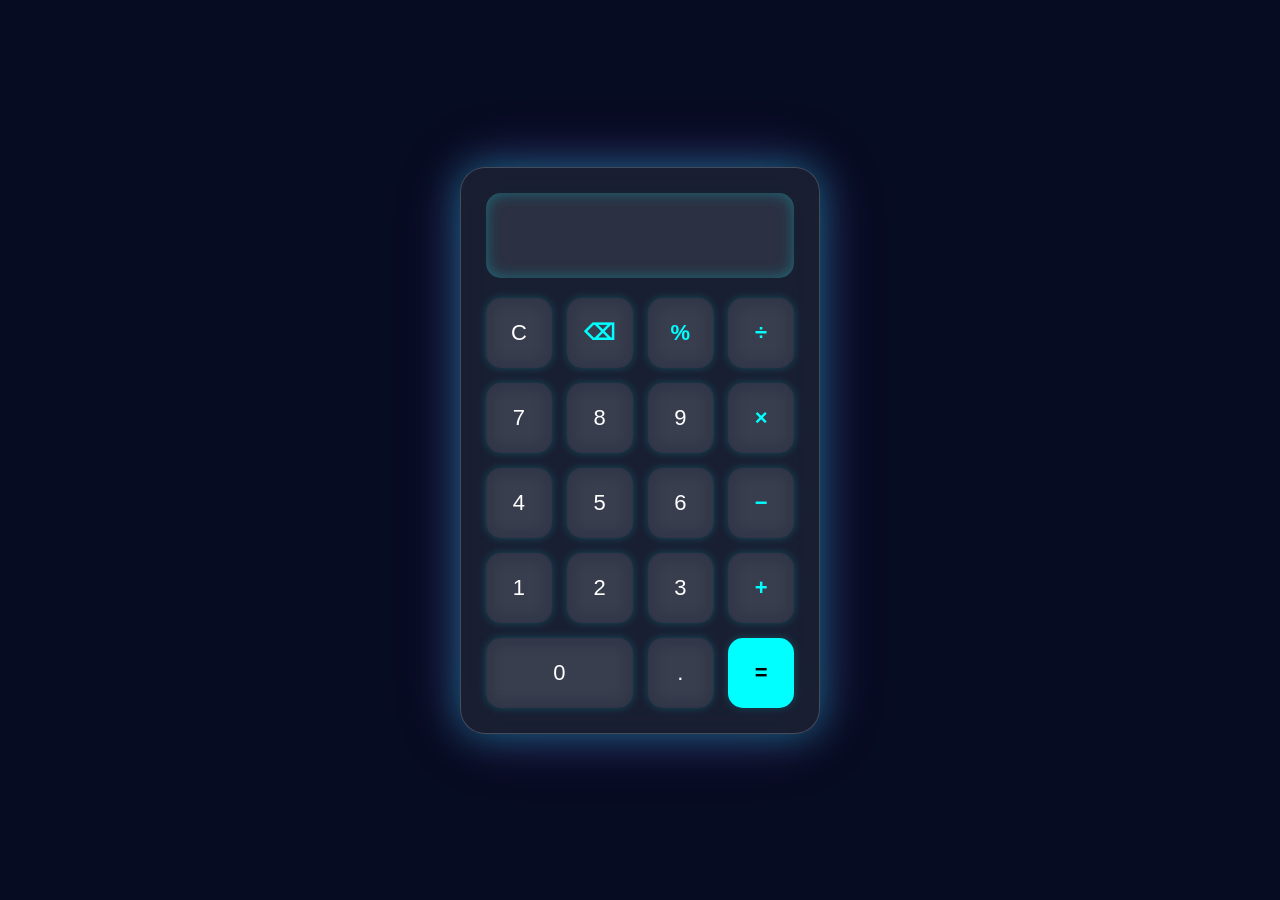
<file: calculator.html>
<!DOCTYPE html>
<html lang="en">
<head>
<meta charset="UTF-8">
<meta name="viewport" content="width=device-width, initial-scale=1.0">
<title>Professional Calculator</title>

<!--<style>
*{
    margin:0;
    padding:0;
    box-sizing:border-box;
    font-family:Arial, sans-serif;
}

body{
    height:100vh;
    display:flex;
    justify-content:center;
    align-items:center;
    background:linear-gradient(135deg,#141e30,#243b55);
}

.calculator{
    width:340px;
    background:#1f2937;
    border-radius:20px;
    padding:20px;
    box-shadow:0 15px 35px rgba(0,0,0,.4);
}

.display{
    width:100%;
    height:80px;
    background:#111827;
    border:none;
    border-radius:12px;
    color:#fff;
    font-size:32px;
    text-align:right;
    padding:15px;
    margin-bottom:20px;
    outline:none;
}

.buttons{
    display:grid;
    grid-template-columns:repeat(4,1fr);
    gap:12px;
}

button{
    height:65px;
    border:none;
    border-radius:12px;
    font-size:22px;
    font-weight:bold;
    cursor:pointer;
    transition:.2s;
}

button:hover{
    transform:scale(1.05);
}

.number{
    background:#374151;
    color:white;
}

.operator{
    background:#f59e0b;
    color:white;
}

.equal{
    background:#10b981;
    color:white;
    grid-column:span 2;
}

.clear{
    background:#ef4444;
    color:white;
}

.zero{
    grid-column:span 2;
}
</style>-->
<style>
    *{
margin:0;
padding:0;
box-sizing:border-box;
font-family:'Poppins',sans-serif;
}

body{
display:flex;
justify-content:center;
align-items:center;
height:100vh;
background:#060c21;
overflow:hidden;
}

.background{
position:absolute;
width:100%;
height:100%;
overflow:hidden;
}

.circle{
position:absolute;
border-radius:50%;
filter:blur(90px);
}

.c1{
width:350px;
height:350px;
background:#00ffff;
top:-80px;
left:-80px;
}

.c2{
width:350px;
height:350px;
background:#ff00ff;
bottom:-80px;
right:-80px;
}

.calculator{
position:relative;
width:360px;
padding:25px;
border-radius:25px;

background:rgba(255,255,255,.08);

backdrop-filter:blur(20px);

border:1px solid rgba(255,255,255,.2);

box-shadow:
0 0 40px rgba(0,255,255,.4),
0 0 70px rgba(255,0,255,.2);
}

#display{

width:100%;
height:85px;

border:none;

outline:none;

border-radius:15px;

background:rgba(255,255,255,.08);

color:#fff;

font-size:35px;

text-align:right;

padding:20px;

margin-bottom:20px;

box-shadow:inset 0 0 15px rgba(0,255,255,.3);
}

.buttons{

display:grid;

grid-template-columns:repeat(4,1fr);

gap:15px;
}

button{

height:70px;

border:none;

border-radius:15px;

font-size:22px;

color:white;

cursor:pointer;

background:rgba(255,255,255,.07);

backdrop-filter:blur(10px);

transition:.25s;

box-shadow:
0 0 10px rgba(0,255,255,.2);
}

button:hover{

transform:translateY(-5px);

background:#00eaff;

color:black;

box-shadow:

0 0 20px #00ffff,

0 0 40px #00ffff;
}

.operator{

color:#00ffff;

font-weight:bold;
}

.equal{

background:#00ffff;

color:black;

font-weight:bold;
}

.equal:hover{

background:#00ffaa;

box-shadow:

0 0 25px #00ffaa,

0 0 50px #00ffaa;
}

.zero{

grid-column:span 2;
}

@media(max-width:450px){

.calculator{

width:95%;

}

button{

height:65px;

font-size:20px;
}
}
</style>
</head>

<body>

<div class="calculator">
    <input type="text" id="display" class="display" readonly>

    <div class="buttons">

        <button class="clear" onclick="clearDisplay()">C</button>
        <button class="operator" onclick="deleteLast()">⌫</button>
        <button class="operator" onclick="append('%')">%</button>
        <button class="operator" onclick="append('/')">÷</button>

        <button class="number" onclick="append('7')">7</button>
        <button class="number" onclick="append('8')">8</button>
        <button class="number" onclick="append('9')">9</button>
        <button class="operator" onclick="append('*')">×</button>

        <button class="number" onclick="append('4')">4</button>
        <button class="number" onclick="append('5')">5</button>
        <button class="number" onclick="append('6')">6</button>
        <button class="operator" onclick="append('-')">−</button>

        <button class="number" onclick="append('1')">1</button>
        <button class="number" onclick="append('2')">2</button>
        <button class="number" onclick="append('3')">3</button>
        <button class="operator" onclick="append('+')">+</button>

        <button class="number zero" onclick="append('0')">0</button>
        <button class="number" onclick="append('.')">.</button>
        <button class="equal" onclick="calculate()">=</button>

    </div>
</div>

<script>
let display = document.getElementById("display");

function append(value){
    display.value += value;
}

function clearDisplay(){
    display.value = "";
}

function deleteLast(){
    display.value = display.value.slice(0,-1);
}

function calculate(){
    try{
        display.value = eval(display.value);
    }
    catch{
        display.value = "Error";
    }
}
</script>

</body>
</html>
</file>
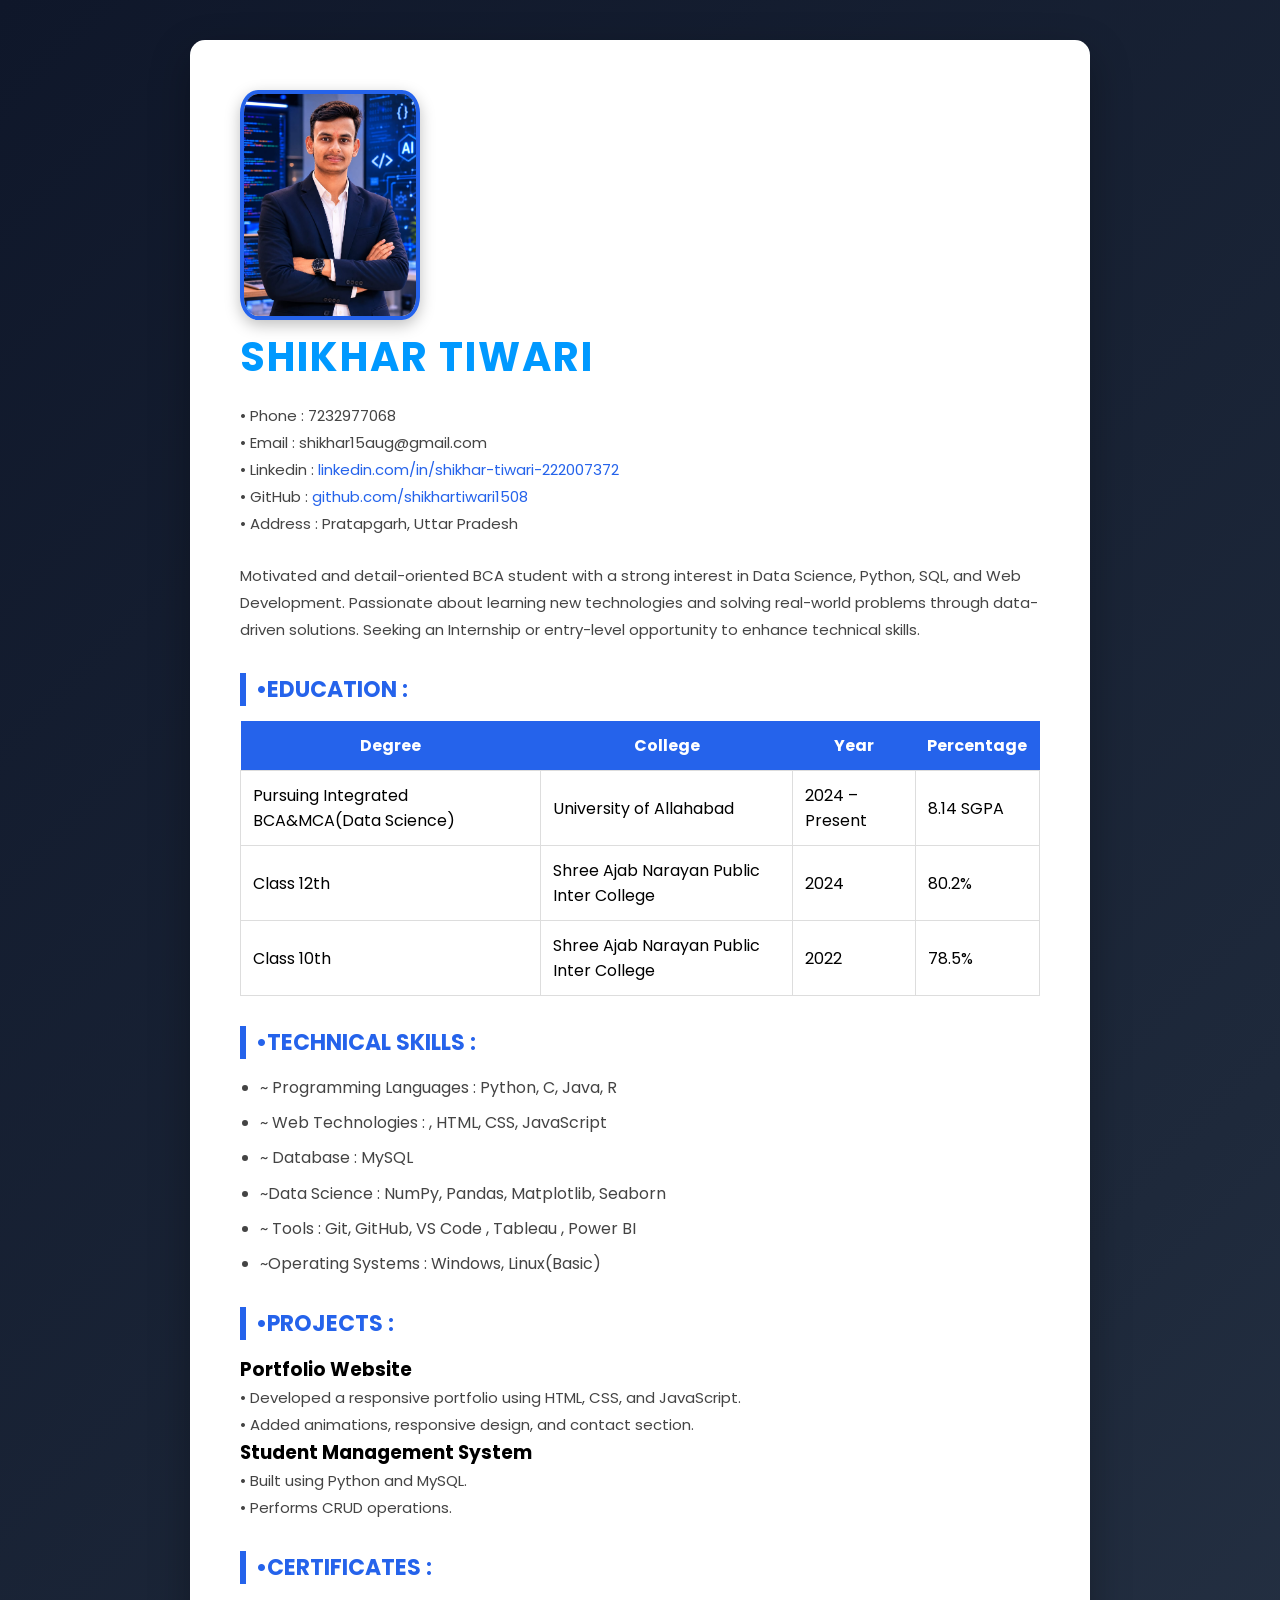
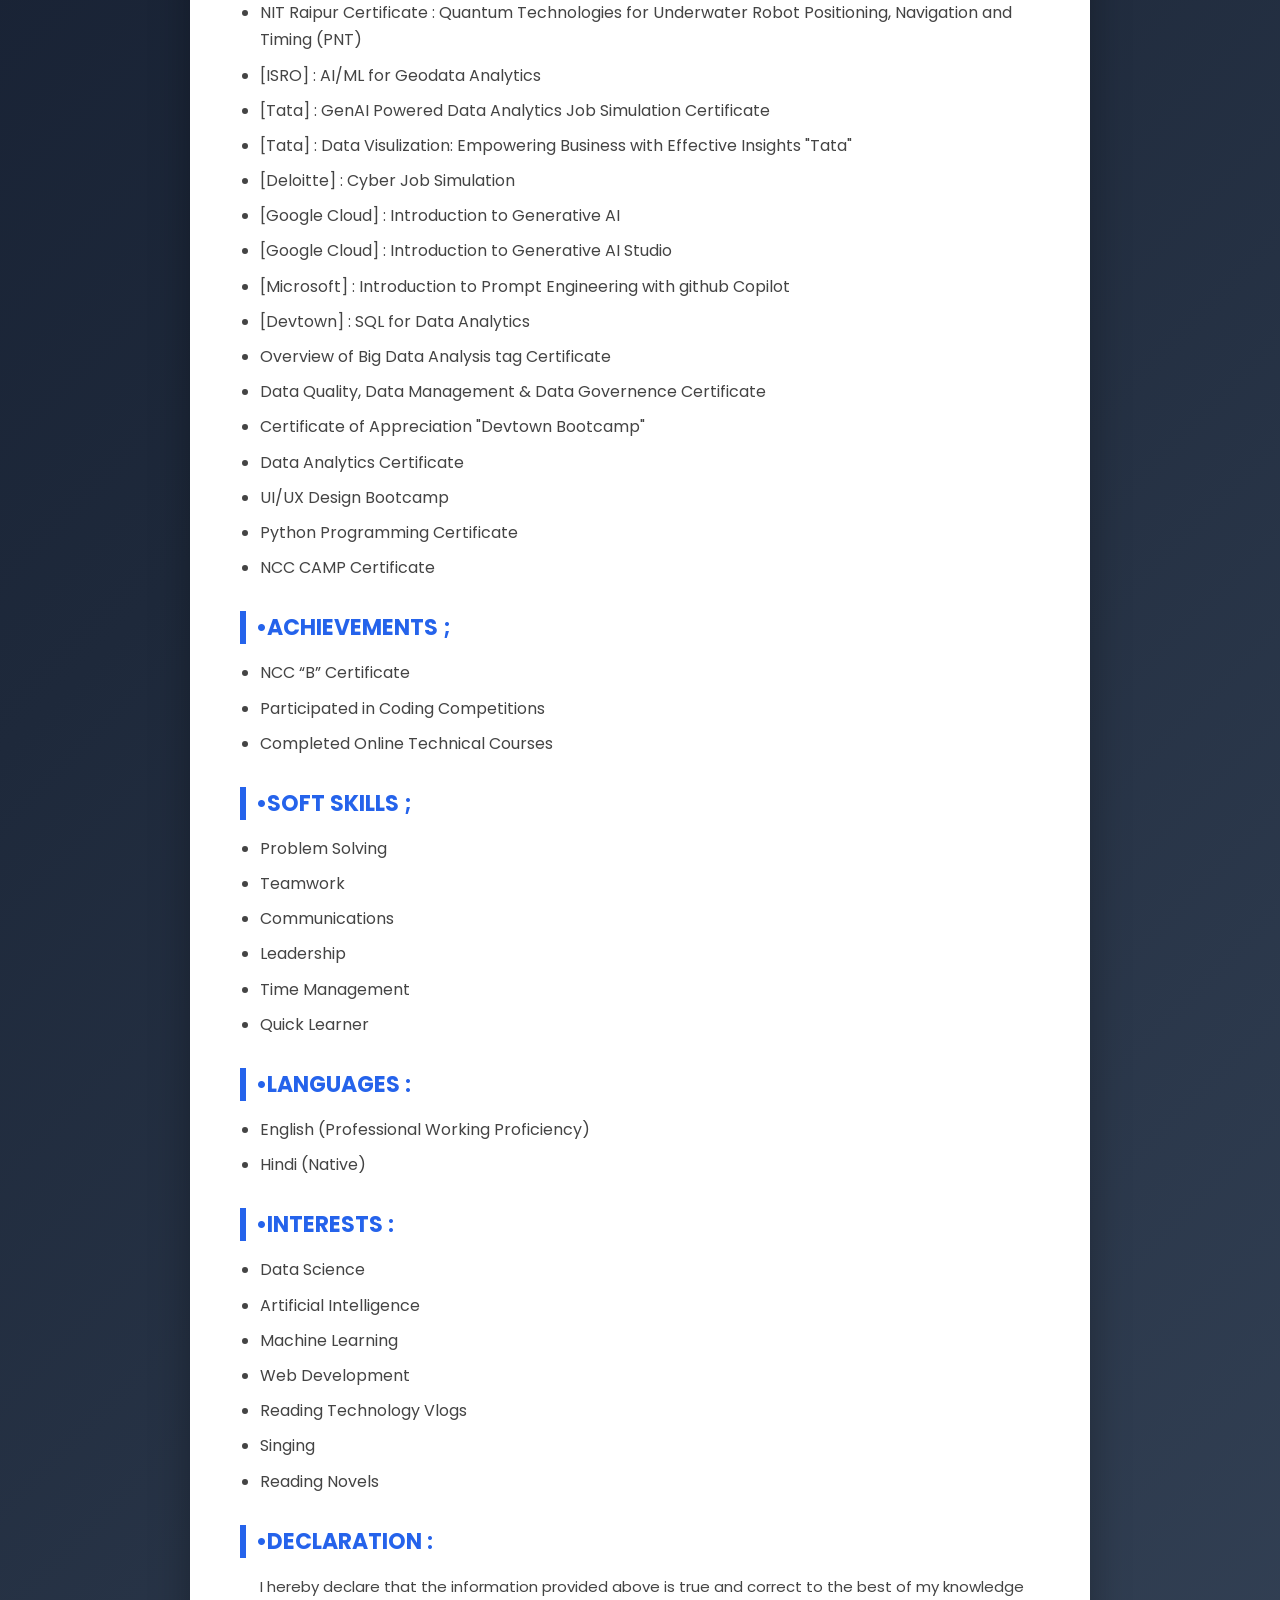
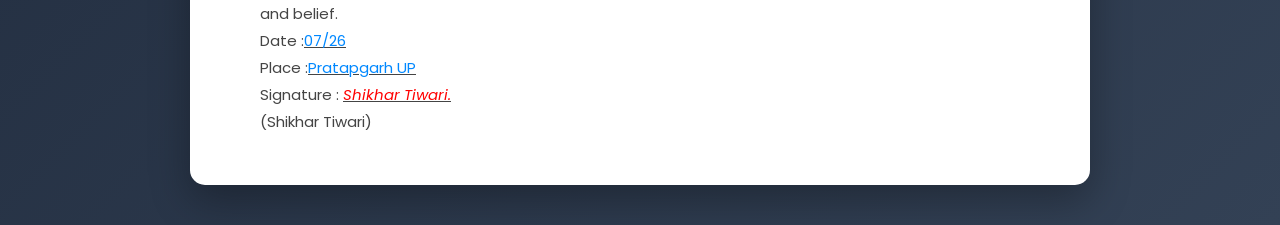
<file: cv.html>
<!DOCTYPE html>
<html lang="en">
<head>
    <meta charset="UTF-8">
    <meta name="viewport" content="width=device-width, initial-scale=1.0">
    <title>Shikhar Tiwari-CV</title>
    <link rel="stylesheet" href="cv.css">
</head>
<body>
    <div class="resume">
        <div class="header-right">
    <img src="shikhar.jpeg" alt="Profile Photo">
</div>
     <div class="header-left">  
    <h1><span style="color:rgb(0, 153, 255);">SHIKHAR TIWARI</span></h1>
    <div class ="contact">
<p>• Phone : 7232977068 
</p>
<p>• Email : shikhar15aug@gmail.com
</p>

<p>• Linkedin :<a href="https://www.linkedin.com/in/shikhar-tiwari-222007372" target="_blank">
    linkedin.com/in/shikhar-tiwari-222007372
</a></p>

<p>• GitHub :
<a href="https://github.com/shikhartiwari1508" target="_blank">
github.com/shikhartiwari1508
</a></p>
<p>• Address : Pratapgarh, Uttar Pradesh
</p>
</div> 
</div>


<div class ="section">
<p>Motivated and detail-oriented BCA student with a strong interest in Data 
Science, Python, SQL, and Web Development. Passionate about learning 
new technologies and solving real-world problems through data-driven 
solutions. Seeking an Internship or entry-level opportunity to enhance 
technical skills. </p>
</div>
 <div class ="section">
<h2>•Education :</h2>
<table>
    <tr>
 
<th>Degree</th>  
<th>   College   </th>
<th>Year</th>                         
<th>Percentage</th>
</tr>

 <tr>
<td>Pursuing Integrated BCA&MCA(Data Science)</td>            
<td>University of Allahabad </td>                
<td>        2024 – Present   </td>             
<td>    8.14 SGPA</td>
</tr> 

 <tr>
<td>Class 12th</td>                                 
<td> Shree Ajab Narayan Public Inter College </td>              
<td>     2024  </td>                     
<td>            80.2% </td>
</tr>

 <tr>
<td>Class 10th </td>                             
<td>      Shree Ajab Narayan Public Inter College </td>             
<td>      2022 </td>                    
<td> 78.5%</td> 
     </tr>                                               
</table>  
</div> 
 <div class ="section">
 <h2>•Technical Skills : </h2>
 <ul>
 
<li>~ Programming Languages : Python, C, Java, R</li> 

<li> ~ Web Technologies : , HTML, CSS, JavaScript </li> 

<li> ~ Database : MySQL</li> 

<li> ~Data Science : NumPy, Pandas, Matplotlib, Seaborn</li> 

<li> ~ Tools : Git, GitHub, VS Code , Tableau , Power BI</li> 

<li> ~Operating Systems : Windows, Linux(Basic)</li> 

</ul> 
</div> 
<div class ="section">
<h2>•Projects : </h2>

<h3>Portfolio Website </h3>
 
<p>• Developed a responsive portfolio using HTML, CSS, and JavaScript. </p>
<p>• Added animations, responsive design, and contact section. </p>
<h3>Student Management System </h3>
<p>• Built using Python and MySQL. </p>
<p>• Performs CRUD operations. </p>
</div>
<div class ="section">
<h2>•Certificates : </h2>
<ul>

<li>NIT Raipur Certificate : Quantum Technologies for Underwater Robot Positioning, Navigation and Timing (PNT)  </li> 

<li>[ISRO] : AI/ML for Geodata Analytics </li>

<li>[Tata] : GenAI Powered Data Analytics Job Simulation Certificate </li>  

<li>[Tata] : Data Visulization: Empowering Business with Effective Insights "Tata"</li>

<li>[Deloitte] : Cyber Job Simulation </li>

<li>[Google Cloud] : Introduction to Generative AI </li>

<li>[Google Cloud] : Introduction to Generative AI Studio</li>

<li>[Microsoft] : Introduction to Prompt Engineering with github Copilot </li>

<li>[Devtown] : SQL for Data Analytics </li>

<li> Overview of Big Data Analysis tag Certificate </li>

<li> Data Quality, Data Management & Data Governence Certificate </li>

<li> Certificate of Appreciation "Devtown Bootcamp" </li>

<li> Data Analytics Certificate </li>

<li> UI/UX Design Bootcamp </li>

<li> Python Programming Certificate </li>

<li> NCC CAMP Certificate </li>
</ul>
</div>
<div class ="section">
<h2>•Achievements ;</h2>
<ul>
<li>NCC “B” Certificate</li> 
<li> Participated in Coding Competitions  </li>
<li> Completed Online Technical Courses </li>
</ul>
</div>

<div class ="section">

<h2>•Soft Skills ; </h2>
<ul>
<li>Problem Solving </li>
 
<li>Teamwork </li>
 
<li>Communications </li>
 
<li>Leadership </li>

<li>Time Management </li>

<li>Quick Learner</li>
</ul>
</div>

<div class ="section">

<h2>•Languages : </h2>
<ul>
<li> English (Professional Working Proficiency) </li>

<li> Hindi (Native) </li>
</ul>
</div>
<div class ="section">
<h2>•Interests : </h2>
<ul>
<li> Data Science </li>

<li> Artificial Intelligence </li>
 
<li> Machine Learning </li>

<li> Web Development </li>

<li> Reading Technology Vlogs</li>
 
<li> Singing </li>

<li> Reading Novels </li>
</ul>
</div>
<div class ="section">
<h2>•Declaration : </h2>
<ul>
<p>I hereby declare that the information provided above is true and correct to the best of my knowledge 
and belief.</p> 

<p>Date :<u><span style="color:rgb(0, 136, 255);">07/26</span></u>
</p>
<p>Place :<u><span style="color:rgb(0, 136, 255);">Pratapgarh UP</span></u> </p>
 
<p>Signature : <i><u><span style="color:red;">Shikhar Tiwari.</span> </i></u></p>

<p>(Shikhar Tiwari)</p>
</ul>
</div>
</div> 
</body>
</html>
</file>
<file: cv.css>
/* Google Font */
@import url('https://fonts.googleapis.com/css2?family=Poppins:wght@300;400;600;700&display=swap');

*{
    margin:0;
    padding:0;
    box-sizing:border-box;
    font-family:'Poppins',sans-serif;
}

body{
    background:linear-gradient(135deg,#0f172a,#1e293b,#334155);
    padding:40px;
}

.resume{
    justify-content:space-between;
    align-items:flex-start;
    margin-bottom:30px;
    max-width:900px;
    margin:auto;
    background:#fff;
    padding:50px;
    border-radius:15px;
    box-shadow:0 15px 40px rgba(0,0,0,.3);
    transition:.4s;
}

.resume:hover{
    transform:translateY(-5px);
}
.header{
    display:flex;
}

.header-left{
    flex:1;
}

.header-left h1{
    text-align:left;
    margin-bottom:15px;
    font-size: 40px;
}

.contact{
    text-align:left;
    font-size: 16px;
    line-height:1.8;
}

.header-right img{
    width:180px;
    height:230px;
    border-radius:10%;
    object-fit:cover;
    border:4px solid #2563eb;
    box-shadow:0 5px 15px rgba(0,0,0,.25);
}

h1{
    color:#0f172a;
    font-size:38px;
    text-align:right;
    margin-bottom:10px;
    letter-spacing:2px;
}

.contact{
    text-align:left;
    color:#555;
    font-size:16px;
    margin-bottom:25px;
    line-height:1.8;
}

h2{
    margin-top:30px;
    margin-bottom:15px;
    color:#2563eb;
    font-size:22px;
    border-left:6px solid #2563eb;
    padding-left:10px;
    text-transform:uppercase;
}

p{
    color:#444;
    line-height:1.8;
    font-size:15px;
}

ul{
    margin-left:20px;
}

li{
    margin:8px 0;
    color:#444;
    line-height:1.7;
}

table{
    width:100%;
    border-collapse:collapse;
    margin-top:15px;
}

table th{
    background:#2563eb;
    color:white;
    padding:12px;
}

table td{
    padding:12px;
    border:1px solid #ddd;
}

hr{
    border:none;
    height:2px;
    background:#2563eb;
    margin:20px 0;
}

strong{
    color:#111827;
}

.signature{
    text-align:right;
    margin-top:40px;
    font-weight:bold;
    color:#111827;
}

a{
    color:#2563eb;
    text-decoration:none;
}

a:hover{
    text-decoration:underline;
}

@media(max-width:768px){

body{
    padding:15px;
}

.resume{
    padding:25px;
}

h1{
    font-size:28px;
}

h2{
    font-size:18px;
}

.contact{
    font-size:14px;
}

table{
    display:block;
    overflow-x:auto;
}

}
</file>
